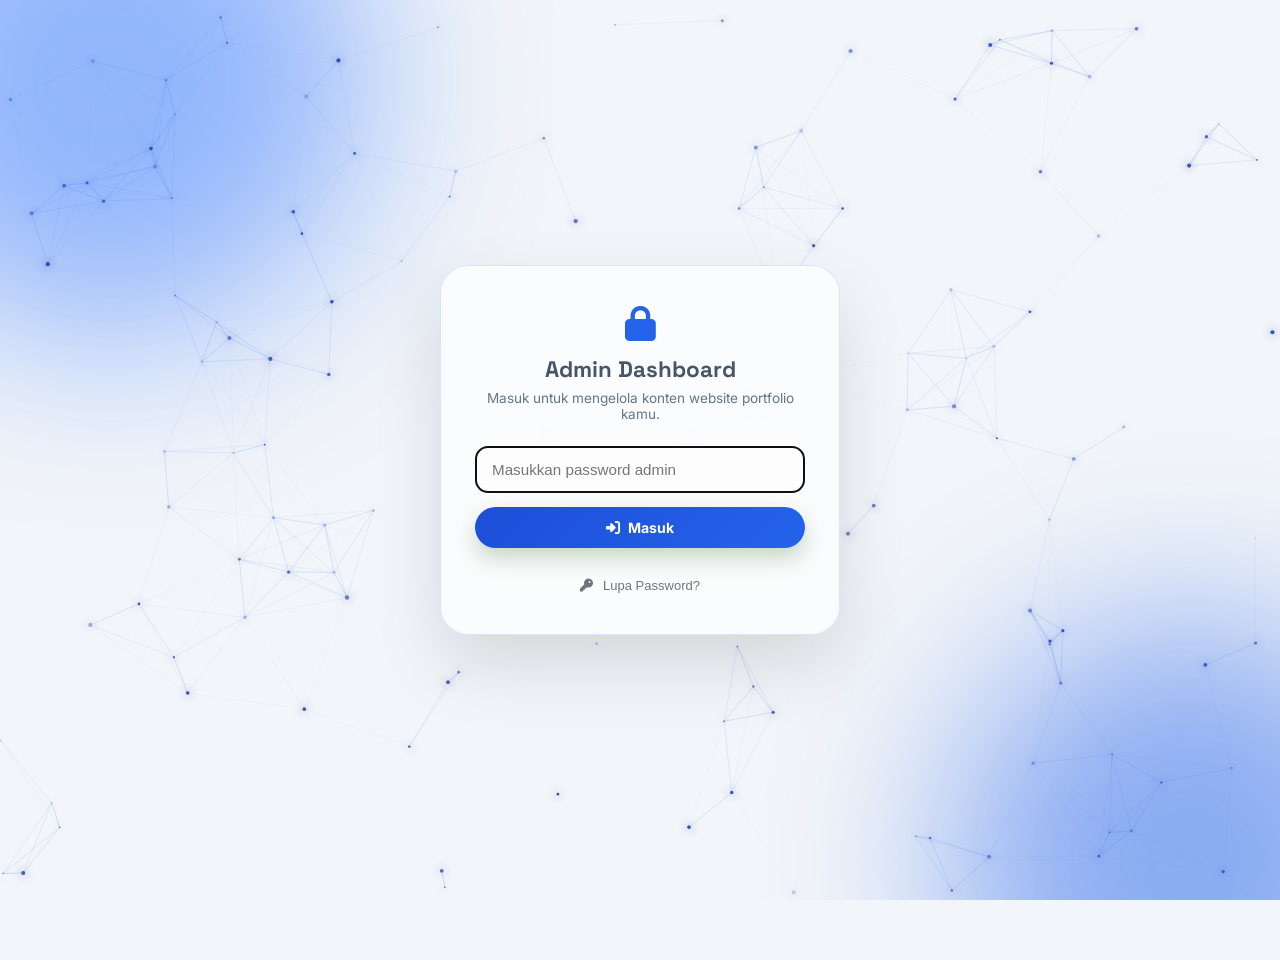
<file: portfolio/admin.html>
<!DOCTYPE html>
<html lang="id">
<head>
<meta charset="UTF-8">
<meta name="viewport" content="width=device-width, initial-scale=1.0">
<title>Admin Dashboard — Rhiziqo Adjie Syahputra</title>
<meta name="robots" content="noindex, nofollow">

<link rel="preconnect" href="https://fonts.googleapis.com">
<link rel="preconnect" href="https://fonts.gstatic.com" crossorigin>
<link href="https://fonts.googleapis.com/css2?family=Space+Grotesk:wght@400;500;600;700&family=Inter:wght@400;500;600;700&display=swap" rel="stylesheet">
<link rel="stylesheet" href="https://cdnjs.cloudflare.com/ajax/libs/font-awesome/6.5.1/css/all.min.css">

<script>
  var __v = Date.now();
  document.write('<link rel="stylesheet" href="assets/css/style.css?v=' + __v + '">');
  document.write('<link rel="stylesheet" href="assets/css/admin.css?v=' + __v + '">');
</script>
</head>
<body class="admin-body">

<!-- ===== Animated background blobs ===== -->
<div class="bg-decor">
  <div class="blob blob-1"></div>
  <div class="blob blob-2"></div>
</div>

<!-- ===== Motif bintang + jaring kursor (sama seperti halaman utama) ===== -->
<canvas id="starCanvas" class="star-canvas" aria-hidden="true"></canvas>

<!-- ===== LOGIN ===== -->
<div class="admin-login-wrap" id="loginWrap">
  <div class="admin-login-card">
    <i class="fa-solid fa-lock lock-icon"></i>
    <h1>Admin Dashboard</h1>
    <p class="sub">Masuk untuk mengelola konten website portfolio kamu.</p>
    <form id="loginForm">
      <input type="password" id="loginPassword" placeholder="Masukkan password admin" required autofocus>
      <button type="submit" class="btn-admin-primary">
        <i class="fa-solid fa-right-to-bracket"></i> Masuk
      </button>
    </form>
    <p class="admin-login-error" id="loginError"></p>
    <a href="lupa-password.html" class="btn-lupa-password">
      <i class="fa-solid fa-key"></i> Lupa Password?
    </a>
  </div>
</div>

<!-- ===== DASHBOARD ===== -->
<div id="adminShell" style="display:none;">

  <div class="admin-topbar">
    <span class="logo">RAS — Admin Dashboard</span>
    <div class="admin-topbar-actions">
      <a href="index.html" target="_blank"><i class="fa-solid fa-arrow-up-right-from-square"></i> Lihat Website</a>
      <button id="logoutBtn"><i class="fa-solid fa-right-from-bracket"></i> Keluar</button>
    </div>
  </div>

  <div class="admin-shell" id="adminShellGrid">
    <aside class="admin-sidebar">
      <button class="admin-nav-btn active" data-panel="panel-profile"><i class="fa-solid fa-user"></i> Profil &amp; About</button>
      <button class="admin-nav-btn" data-panel="panel-contact"><i class="fa-solid fa-address-book"></i> Kontak</button>
      <button class="admin-nav-btn" data-panel="panel-experience"><i class="fa-solid fa-briefcase"></i> Experience</button>
      <button class="admin-nav-btn" data-panel="panel-projects"><i class="fa-solid fa-diagram-project"></i> Projects</button>
      <button class="admin-nav-btn" data-panel="panel-certificates"><i class="fa-solid fa-certificate"></i> Certificate</button>
      <button class="admin-nav-btn" data-panel="panel-skills"><i class="fa-solid fa-layer-group"></i> Skills</button>
      <button class="admin-nav-btn" data-panel="panel-publish"><i class="fa-solid fa-cloud-arrow-up"></i> Publish</button>
      <button class="admin-nav-btn" data-panel="panel-settings"><i class="fa-solid fa-gear"></i> Pengaturan</button>
    </aside>

    <main class="admin-main">

      <!-- ===== PROFILE & ABOUT ===== -->
      <section class="admin-panel active" id="panel-profile">
        <div class="admin-card">
          <h2>Identitas &amp; Statistik</h2>
          <p class="hint">Nama yang tampil di halaman Hero, path file CV, dan angka statistik di bagian About.</p>
          <div class="field-grid">
            <div class="field"><label>Nama Baris 1</label><input type="text" id="f_name1"></div>
            <div class="field"><label>Nama Baris 2</label><input type="text" id="f_name2"></div>
          </div>
          <div class="field">
            <label>Path File CV</label>
            <input type="text" id="f_cv">
            <small>Unggah file PDF ke folder <code>assets/</code> lalu tulis nama filenya di sini.</small>
          </div>
          <div class="field-grid">
            <div class="field"><label>Tahun Belajar</label><input type="number" id="f_stat_years"></div>
            <div class="field"><label>Project Selesai</label><input type="number" id="f_stat_projects"></div>
            <div class="field"><label>Sertifikat</label><input type="number" id="f_stat_certs"></div>
          </div>
          <div class="field-grid">
            <div class="field field-full">
              <label>Foto Hero (Home)</label>
              <div id="heroPhotoManager"></div>
              <small>Kosongkan untuk memakai foto default (assets/img/profile.jpg).</small>
            </div>
            <div class="field field-full">
              <label>Foto About</label>
              <div id="aboutPhotoManager"></div>
              <small>Kosongkan untuk memakai foto default (assets/img/about.jpg).</small>
            </div>
          </div>
        </div>

        <div class="admin-card">
          <h2>Teks Hero &amp; About</h2>
          <p class="hint">Isi untuk kedua bahasa (ID/EN) — tombol bahasa di navbar akan menampilkan versi yang sesuai.</p>
          <div class="tabs-lang">
            <button type="button" class="active" data-lang="id">Bahasa Indonesia</button>
            <button type="button" data-lang="en">English</button>
          </div>

          <div class="lang-block active" id="lang_id">
            <div class="field"><label>Sapaan (mis. "Halo, saya")</label><input type="text" id="f_id_greeting"></div>
            <div class="field"><label>Awalan Peran (mis. "We are")</label><input type="text" id="f_id_we"></div>
            <div class="field"><label>Peran Berjalan (pisahkan dengan koma)</label><input type="text" id="f_id_roles" placeholder="Web Development, Data Analyst, UI/UX Designer"></div>
            <div class="field"><label>Deskripsi Hero</label><textarea id="f_id_desc" rows="3"></textarea></div>
            <div class="field"><label>Paragraf About 1</label><textarea id="f_id_p1" rows="3"></textarea></div>
            <div class="field"><label>Paragraf About 2</label><textarea id="f_id_p2" rows="3"></textarea></div>
            <div class="field"><label>Teks Footer (hak cipta)</label><input type="text" id="f_id_footer"></div>
          </div>

          <div class="lang-block" id="lang_en">
            <div class="field"><label>Greeting (e.g. "Hello, I'm")</label><input type="text" id="f_en_greeting"></div>
            <div class="field"><label>Role Prefix (e.g. "I am a")</label><input type="text" id="f_en_we"></div>
            <div class="field"><label>Typed Roles (comma separated)</label><input type="text" id="f_en_roles"></div>
            <div class="field"><label>Hero Description</label><textarea id="f_en_desc" rows="3"></textarea></div>
            <div class="field"><label>About Paragraph 1</label><textarea id="f_en_p1" rows="3"></textarea></div>
            <div class="field"><label>About Paragraph 2</label><textarea id="f_en_p2" rows="3"></textarea></div>
            <div class="field"><label>Footer Text (copyright)</label><input type="text" id="f_en_footer"></div>
          </div>

          <div class="admin-actions-row">
            <button class="btn-admin-primary" id="saveProfileBtn"><i class="fa-solid fa-floppy-disk"></i> Simpan Profil &amp; About</button>
          </div>
        </div>
      </section>

      <!-- ===== CONTACT ===== -->
      <section class="admin-panel" id="panel-contact">
        <div class="admin-card">
          <h2>Informasi Kontak</h2>
          <p class="hint">Tampil di bagian Contact halaman utama.</p>
          <div class="field-grid">
            <div class="field"><label>Email</label><input type="text" id="f_email"></div>
            <div class="field"><label>Nomor Telepon</label><input type="text" id="f_phone"></div>
          </div>
          <div class="field"><label>Lokasi</label><input type="text" id="f_location"></div>
          <div class="field-grid">
            <div class="field"><label>LinkedIn URL</label><input type="text" id="f_linkedin"></div>
            <div class="field"><label>Instagram URL</label><input type="text" id="f_instagram"></div>
          </div>
          <div class="field"><label>GitHub URL</label><input type="text" id="f_github"></div>
          <div class="admin-actions-row">
            <button class="btn-admin-primary" id="saveContactBtn"><i class="fa-solid fa-floppy-disk"></i> Simpan Kontak</button>
          </div>
        </div>
      </section>

      <!-- ===== EXPERIENCE ===== -->
      <section class="admin-panel" id="panel-experience">
        <div class="admin-card">
          <h2>Experience &amp; Education</h2>
          <p class="hint">Urutan kartu di sini sama dengan urutan tampil di timeline halaman utama. Isi Posisi/Peran dan Deskripsi untuk versi ID & EN.</p>
          <div class="item-list" id="experienceList"></div>
          <div class="admin-actions-row">
            <button class="btn-admin-outline" id="addExperienceBtn"><i class="fa-solid fa-plus"></i> Tambah Pengalaman</button>
            <button class="btn-admin-primary" id="saveExperienceBtn"><i class="fa-solid fa-floppy-disk"></i> Simpan Semua Pengalaman</button>
          </div>
        </div>
      </section>

      <!-- ===== PROJECTS ===== -->
      <section class="admin-panel" id="panel-projects">
        <div class="admin-card">
          <h2>Projects</h2>
          <p class="hint">Upload beberapa foto sekaligus untuk satu project — foto pertama jadi thumbnail utama, sisanya bisa digeser di kartu project pada halaman utama. Isi Deskripsi untuk versi ID & EN.</p>
          <div class="item-list" id="projectsList"></div>
          <div class="admin-actions-row">
            <button class="btn-admin-outline" id="addProjectBtn"><i class="fa-solid fa-plus"></i> Tambah Project</button>
            <button class="btn-admin-primary" id="saveProjectsBtn"><i class="fa-solid fa-floppy-disk"></i> Simpan Semua Project</button>
          </div>
        </div>
      </section>

      <!-- ===== CERTIFICATES ===== -->
      <section class="admin-panel" id="panel-certificates">
        <div class="admin-card">
          <h2>Certificate</h2>
          <p class="hint">Kategori menentukan filter di halaman utama: internship, training, certification. Isi Deskripsi untuk versi ID & EN.</p>
          <div class="item-list" id="certificatesList"></div>
          <div class="admin-actions-row">
            <button class="btn-admin-outline" id="addCertificateBtn"><i class="fa-solid fa-plus"></i> Tambah Sertifikat</button>
            <button class="btn-admin-primary" id="saveCertificatesBtn"><i class="fa-solid fa-floppy-disk"></i> Simpan Semua Sertifikat</button>
          </div>
        </div>
      </section>

      <!-- ===== SKILLS ===== -->
      <section class="admin-panel" id="panel-skills">
        <div class="admin-card">
          <h2>Tech Stack &amp; Software</h2>
          <p class="hint">Gunakan nama kelas ikon dari <a href="https://fontawesome.com/search" target="_blank" rel="noopener">Font Awesome</a>, contoh: fa-brands fa-react.</p>
          <div class="item-list" id="skillsList"></div>
          <div class="admin-actions-row">
            <button class="btn-admin-outline" id="addSkillBtn"><i class="fa-solid fa-plus"></i> Tambah Skill</button>
            <button class="btn-admin-primary" id="saveSkillsBtn"><i class="fa-solid fa-floppy-disk"></i> Simpan Semua Skill</button>
          </div>
        </div>
      </section>

      <!-- ===== PUBLISH ===== -->
      <section class="admin-panel" id="panel-publish">
        <div class="admin-card">
          <h2>Publish Perubahan</h2>
          <div class="warn-box">
            <strong>Penting:</strong> website ini adalah situs statis tanpa server/database. Semua perubahan di dashboard ini
            tersimpan di penyimpanan browser (localStorage) perangkat yang kamu pakai sekarang — sehingga langsung terlihat
            saat kamu klik "Lihat Preview" di browser ini, tapi pengunjung lain BELUM melihat perubahan tersebut. Untuk membuat
            perubahan tampil permanen bagi semua orang, unduh file <code>data.js</code> terbaru lalu ganti file lama di server/hosting kamu
            (dan git add / commit / push kalau pakai Git).
          </div>
          <p class="hint" id="publishStatusHint"></p>
          <ol class="publish-steps">
            <li>Klik <strong>"Lihat Preview"</strong> untuk mengecek tampilan sebelum dipublikasikan (sudah otomatis memakai data terbaru dari dashboard).</li>
            <li>Klik <strong>"Unduh data.js"</strong> — file ini berisi semua konten terbaru (Experience, Projects, Certificate, Skills, teks ID/EN).</li>
            <li>Ganti file <code>assets/js/data.js</code> di folder website/hosting kamu dengan file yang baru diunduh.</li>
            <li>Upload ulang ke hosting (atau <code>git add . &amp;&amp; git commit -m "update konten" &amp;&amp; git push</code> jika pakai GitHub Pages/Netlify/Vercel).</li>
          </ol>
          <div class="admin-actions-row">
            <button class="btn-admin-outline" id="previewBtn"><i class="fa-solid fa-eye"></i> Lihat Preview</button>
            <button class="btn-admin-primary" id="downloadDataJsBtn"><i class="fa-solid fa-download"></i> Unduh data.js</button>
            <button class="btn-admin-danger" id="resetBtn"><i class="fa-solid fa-rotate-left"></i> Reset ke Default</button>
          </div>
        </div>
      </section>

      <!-- ===== SETTINGS ===== -->
      <section class="admin-panel" id="panel-settings">
        <div class="admin-card">
          <h2>Ganti Password Admin</h2>
          <p class="hint">Password hanya tersimpan di browser ini (bukan sistem login server). Gunakan sekadar sebagai penghalang ringan agar orang lain tidak iseng mengubah isi website. Lupa password? Gunakan halaman <a href="lupa-password.html">Lupa Password</a>.</p>
          <div class="field-grid">
            <div class="field"><label>Password Saat Ini</label><input type="password" id="f_current_pass"></div>
            <div class="field"><label>Password Baru</label><input type="password" id="f_new_pass"></div>
          </div>
          <div class="admin-actions-row">
            <button class="btn-admin-primary" id="changePassBtn"><i class="fa-solid fa-key"></i> Ganti Password</button>
          </div>
          <p class="admin-login-error" id="passMsg"></p>
        </div>
      </section>

    </main>
  </div>
</div>

<div class="admin-toast" id="adminToast"></div>

<script>
  var __v2 = Date.now();
  document.write('<script src="assets/js/data.js?v=' + __v2 + '"><\/script>');
  document.write('<script src="assets/js/content-store.js?v=' + __v2 + '"><\/script>');
  document.write('<script src="assets/js/admin.js?v=' + __v2 + '"><\/script>');
  document.write('<script src="assets/js/particles-bg.js?v=' + __v2 + '"><\/script>');
</script>
</body>
</html>
</file>
<file: portfolio/assets/css/style.css>
:root{
    --bg: #f2f5f9;
    --bg-soft: #e5ebf4;
    --text-main: #0c1424;
    --text-body: #475569;
    --text-muted: #64748b;
    --accent: #3478ff;
    --accent-2: #2563eb;
    --accent-dark: #1d4ed8;
    --card-bg: rgba(255,255,255,0.7);
    --card-border: rgba(52,120,255,0.18);
    --glow: rgba(52,120,255,0.35);
    --nav-bg: rgba(255,255,255,0.7);
    --hero-heading: #0f172a;     
  
    --font-display: 'Space Grotesk', sans-serif;
    --font-body: 'Inter', sans-serif;
  
    --radius-lg: 28px;
    --radius-md: 18px;
    --radius-sm: 12px;
    --transition: .35s cubic-bezier(.4,0,.2,1);
  }
  
  [data-theme="dark"]{
    --bg: #040812;
    --bg-soft: #080f20;
    --text-main: #f8fafc;
    --text-body: #94a3b8;
    --text-muted: #64748b;
    --accent: #38bdf8;
    --accent-2: #3478ff;
    --accent-dark: #1d4ed8;
    --card-bg: rgba(8,15,32,0.65);
    --card-border: rgba(56,189,248,0.14);
    --glow: rgba(52,120,255,0.45);
    --nav-bg: rgba(4,8,18,0.72);
    --hero-heading: #f8fafc;       
  }
  
  @media (max-width:700px){
    [data-theme="dark"]{
      --bg: #03060e;
      --bg-soft: #060b18;
      --card-bg: rgba(8,15,32,0.6);
    }
    [data-theme="dark"] .blob{opacity:.22;}
  }
    --glow: rgba(111,227,137,0.35);
    --nav-bg: rgba(20,28,14,0.6);
    --hero-heading: #f3f7ee;       
  }
  
  @media (max-width:700px){
    [data-theme="dark"]{
      --bg: #060a04;
      --bg-soft: #0a0f06;
      --card-bg: rgba(255,255,255,0.03);
    }
    [data-theme="dark"] .blob{opacity:.22;}
  }
  
  *{margin:0;padding:0;box-sizing:border-box;}
  html{scroll-behavior:smooth;}
  body{
    font-family: var(--font-body);
    background: var(--bg);
    color: var(--text-body);
    overflow-x:hidden;
    transition: background var(--transition), color var(--transition);
  }
  img{max-width:100%;display:block;}
  a{text-decoration:none;color:inherit;}
  ul{list-style:none;}
  button{font-family:inherit;border:none;background:none;cursor:pointer;}
  
  ::selection{background:var(--accent);color:#0e140a;}
 
  .bg-decor{position:fixed;inset:0;z-index:-2;overflow:hidden;pointer-events:none;}
  .blob{position:absolute;border-radius:50%;filter:blur(90px);opacity:.5;}
  .blob-1{width:520px;height:520px;background:var(--accent);top:-180px;left:-150px;animation:float1 18s ease-in-out infinite;}
  .blob-2{width:480px;height:480px;background:var(--accent-2);bottom:-200px;right:-150px;animation:float2 20s ease-in-out infinite;}
  @keyframes float1{0%,100%{transform:translate(0,0)}50%{transform:translate(60px,40px)}}
  @keyframes float2{0%,100%{transform:translate(0,0)}50%{transform:translate(-50px,-40px)}}
  
  /* ---------------- star + network canvas (seluruh halaman) ---------------- */
  .star-canvas{
    position:fixed;inset:0;
    width:100vw;height:100vh;
    z-index:-1;
    pointer-events:none;
  }
  
  /* ---------------- social rail ---------------- */
  .social-rail{
    position:fixed;left:42px;top:50%;transform:translateY(-50%);
    display:flex;flex-direction:column;align-items:center;gap:22px;
    z-index:40;
  }
  .social-rail a{
    width:42px;height:42px;border-radius:50%;
    border:1.5px solid var(--accent);
    display:flex;align-items:center;justify-content:center;
    color:var(--accent-dark);font-size:16px;
    transition:var(--transition);
  }
  [data-theme="dark"] .social-rail a{color:var(--accent);}
  .social-rail a:hover{background:var(--accent);color:#0e140a;transform:translateY(-4px);}
  .rail-line{width:1.5px;height:90px;background:linear-gradient(to bottom, var(--accent), transparent);}
  
  @media (max-width:900px){.social-rail{display:none;}}
  
  /* ================= NAVBAR ================= */
  .navbar-wrap{position:fixed;top:18px;left:0;right:0;display:flex;justify-content:center;z-index:100;padding:0 20px;}
  .navbar{
    width:100%;max-width:1140px;
    display:flex;align-items:center;justify-content:space-between;
    padding:14px 24px;border-radius:100px;
    background:var(--nav-bg);
    border:1px solid var(--card-border);
    backdrop-filter:blur(18px);-webkit-backdrop-filter:blur(18px);
    box-shadow:0 8px 30px rgba(0,0,0,0.06);
    transition:var(--transition);
  }
  .logo{
    font-family:var(--font-display);font-weight:700;font-size:1.4rem;letter-spacing:1px;
    background:linear-gradient(110deg, var(--accent-dark), var(--accent), var(--accent-2), var(--accent-dark));
    background-size:250% auto;
    -webkit-background-clip:text;background-clip:text;color:transparent;
    position:relative;display:inline-flex;align-items:center;gap:4px;
    animation:logoShimmer 5s linear infinite;
    transition:transform var(--transition), filter var(--transition);
  }
  .logo:hover{transform:scale(1.05);filter:drop-shadow(0 0 10px var(--glow));}
  @keyframes logoShimmer{
    0%{background-position:0% center;}
    100%{background-position:250% center;}
  }
  .logo-dot{
    width:7px;height:7px;border-radius:50%;flex-shrink:0;
    background:var(--accent);box-shadow:0 0 10px var(--glow);
    animation:logoDotPulse 2.5s ease-in-out infinite alternate;
  }
  @keyframes logoDotPulse{
    0%,100%{opacity:.45;transform:scale(.75);}
    50%{opacity:1;transform:scale(1.2);}
  }
  .nav-links{display:flex;gap:34px;}
  .nav-link{
    font-size:.95rem;font-weight:500;color:var(--text-body);position:relative;padding-bottom:4px;
    transition:color var(--transition);
  }
  .nav-link::after{
    content:'';position:absolute;left:0;bottom:0;width:0;height:2px;background:var(--accent-2);
    transition:width var(--transition);
  }
  .nav-link:hover{color:var(--accent-dark);}
  [data-theme="dark"] .nav-link:hover{color:var(--accent);}
  .nav-link.active{color:var(--accent-dark);font-weight:600;}
  [data-theme="dark"] .nav-link.active{color:var(--accent);}
  .nav-link.active::after{width:100%;}
  
  .nav-actions{display:flex;align-items:center;gap:10px;}
  .icon-btn{
    width:38px;height:38px;border-radius:50%;display:flex;align-items:center;justify-content:center;
    color:var(--text-body);border:1px solid var(--card-border);transition:var(--transition);
  }
  .icon-btn:hover{background:var(--accent);color:#0e140a;}
  .lang-btn{
    width:38px;height:38px;border-radius:50%;border:1px solid var(--card-border);
    font-size:.8rem;font-weight:700;color:var(--text-body);transition:var(--transition);
  }
  .lang-btn:hover{background:var(--accent);color:#0e140a;}
  
  /* burger animasi jadi X saat menu terbuka */
  .burger{display:none;flex-direction:column;gap:5px;width:26px;}
  .burger span{height:2px;width:100%;background:var(--text-body);border-radius:2px;transition:var(--transition);transform-origin:center;}
  .burger.open span:nth-child(1){transform:translateY(7px) rotate(45deg);}
  .burger.open span:nth-child(2){opacity:0;}
  .burger.open span:nth-child(3){transform:translateY(-7px) rotate(-45deg);}
  
  @media (max-width:860px){
    .nav-links{
      position:absolute;top:calc(100% + 14px);left:0;right:0;
      flex-direction:column;background:var(--nav-bg);backdrop-filter:blur(18px);
      border-radius:24px;padding:18px;gap:14px;border:1px solid var(--card-border);
      box-shadow:0 12px 30px rgba(0,0,0,0.08);
      opacity:0;visibility:hidden;transform:translateY(-10px);
      transition:var(--transition);
    }
    .nav-links.open{opacity:1;visibility:visible;transform:translateY(0);}
    .burger{display:flex;}
  }
  
  /* ================= SECTION BASE ================= */
  .section{
    max-width:1180px;margin:0 auto;padding:140px 24px 90px;position:relative;
  }
  .section-eyebrow{
    font-size:.85rem;letter-spacing:3px;text-transform:uppercase;color:var(--accent-dark);font-weight:600;margin-bottom:10px;
  }
  [data-theme="dark"] .section-eyebrow{color:var(--accent);}
  .section-title{
    font-family:var(--font-display);font-size:2.4rem;color:var(--text-body);font-weight:700;
    margin-bottom:50px;position:relative;display:inline-block;padding-bottom:16px;
  }
  [data-theme="dark"] .section-title{color:var(--text-main);}
  .section-title::after{
    content:'';position:absolute;left:0;bottom:0;width:64px;height:4px;border-radius:4px;
    background:linear-gradient(135deg,var(--accent-dark),var(--accent-2));
  }
  [data-theme="dark"] .section-title::after{background:linear-gradient(135deg,var(--accent-2),var(--accent));}
  .subsection-title{
    font-family:var(--font-display);font-size:1.6rem;color:var(--text-body);font-weight:700;
    margin-bottom:24px;position:relative;display:inline-block;padding-bottom:12px;
  }
  [data-theme="dark"] .subsection-title{color:var(--text-main);}
  .subsection-title::after{
    content:'';position:absolute;left:0;bottom:0;width:46px;height:3px;border-radius:4px;
    background:linear-gradient(135deg,var(--accent-dark),var(--accent-2));
  }
  [data-theme="dark"] .subsection-title::after{background:linear-gradient(135deg,var(--accent-2),var(--accent));}
  
  /* ================= HERO ================= */
  .hero{
    min-height:100vh;display:flex;align-items:center;justify-content:space-between;
    gap:40px;padding-top:170px;flex-wrap:wrap;
  }
  .hero-text{max-width:600px;}
  .eyebrow{color:var(--text-muted);font-size:1.05rem;margin-bottom:12px;}
  .hero-text h1{
    font-family:var(--font-display);font-weight:700;line-height:1.05;
  }
  /* Nama hero — otomatis menyesuaikan kontras tema terang/gelap */
  .line-1{display:block;font-size:3.6rem;color:var(--hero-heading);transition:color var(--transition);}
  .line-2{display:block;font-size:3.6rem;color:var(--accent-2);}
  [data-theme="dark"] .line-2{color:var(--accent);}
  
  .role-line{font-size:1.3rem;color:var(--text-body);margin:18px 0 16px;font-weight:500;min-height:1.6em;}
  .typed-text{color:var(--accent-dark);font-weight:600;}
  [data-theme="dark"] .typed-text{color:var(--accent);}
  .cursor{display:inline-block;margin-left:2px;color:var(--accent-2);animation:blink 1s step-end infinite;}
  @keyframes blink{50%{opacity:0;}}
  
  .hero-desc{font-size:1.02rem;line-height:1.8;max-width:520px;margin-bottom:34px;}
  
  .hero-actions{display:flex;gap:16px;flex-wrap:wrap;}
  .btn{
    display:inline-flex;align-items:center;gap:10px;
    padding:15px 30px;border-radius:100px;font-weight:600;font-size:.95rem;
    transition:var(--transition);
  }
  .btn-primary{
    background:linear-gradient(135deg, var(--accent-dark), var(--accent-2));
    color:#f5fbf0;box-shadow:0 10px 25px rgba(74,124,58,0.35);
  }
  .btn-primary:hover{transform:translateY(-3px);box-shadow:0 14px 30px rgba(74,124,58,0.45);}
  .btn-outline{
    background:transparent;color:var(--text-body);border:1.5px solid var(--card-border);
  }
  [data-theme="dark"] .btn-outline{color:var(--text-main);}
  .btn-outline:hover{border-color:var(--accent-2);color:var(--accent-dark);transform:translateY(-3px);}
  [data-theme="dark"] .btn-outline:hover{color:var(--accent);}
  .btn.full{width:100%;justify-content:center;}
  
  /* ---- PRELOADER SCREEN ---- */
  .site-preloader{
    position:fixed;inset:0;z-index:99999;
    background:#080c0a;
    display:flex;align-items:center;justify-content:center;
    transition:opacity .6s cubic-bezier(.4,0,.2,1), visibility .6s;
    overflow:hidden;
  }
  .site-preloader::before{
    content:'';position:absolute;inset:0;
    background:radial-gradient(circle at 50% 50%, rgba(52,120,255,0.22), transparent 60%);
    pointer-events:none;
  }
  .site-preloader.fade-out{
    opacity:0;visibility:hidden;pointer-events:none;
  }
  .preloader-inner{
    position:relative;z-index:2;
    display:flex;flex-direction:column;align-items:center;
    max-width:380px;width:90%;
    text-align:center;font-family:'Space Grotesk',sans-serif;
  }
  .preloader-badge{
    display:inline-flex;align-items:center;gap:8px;
    padding:6px 14px;border-radius:999px;
    background:rgba(52,120,255,0.12);
    border:1px solid rgba(56,189,248,0.3);
    color:#60a5fa;font-size:0.75rem;letter-spacing:2px;font-weight:600;
    margin-bottom:18px;
  }
  .badge-dot{
    width:7px;height:7px;border-radius:50%;background:#38bdf8;
    box-shadow:0 0 10px #38bdf8;animation:pulseDot 1.4s infinite ease-in-out;
  }
  @keyframes pulseDot{0%,100%{opacity:.4;transform:scale(.8);}50%{opacity:1;transform:scale(1.2);}}
  .preloader-counter{
    font-size:clamp(3.8rem,9vw,6rem);
    font-weight:700;line-height:1;
    color:#ffffff;letter-spacing:-2px;
    margin-bottom:18px;
    text-shadow:0 0 40px rgba(52,120,255,0.45);
  }
  .preloader-pct{
    font-size:clamp(2rem,5vw,3rem);
    color:var(--accent);margin-left:4px;font-weight:500;
  }
  .preloader-bar{
    width:100%;height:4px;
    background:rgba(255,255,255,0.08);border-radius:4px;
    overflow:hidden;position:relative;
    box-shadow:inset 0 1px 2px rgba(0,0,0,0.5);
  }
  .preloader-bar-fill{
    width:0%;height:100%;
    background:linear-gradient(90deg, #1e3a8a, var(--accent), #93c5fd);
    border-radius:4px;
    box-shadow:0 0 16px var(--accent);
    transition:width .15s ease-out;
  }
  .preloader-status{
    margin-top:16px;font-size:0.85rem;color:rgba(255,255,255,0.65);
    font-family:'Inter',sans-serif;letter-spacing:0.5px;
  }
  .status-cursor{color:var(--accent);font-weight:700;margin-right:4px;}

  /* ---- LANYARD RIG & 3D INTERACTIVE CARD (ALFARI STYLE) ---- */
  .hero-photo-zone{
    padding:0;flex-shrink:0;
    perspective:1400px;
    display:flex;justify-content:center;align-items:flex-start;
    position:relative;
    width:360px;height:500px;
  }
  .lanyard-rig{
    position:relative;
    width:100%;height:100%;
    display:flex;flex-direction:column;align-items:center;
    pointer-events:none;
  }
  .lanyard-rope-svg{
    position:absolute;
    top:-150px;left:0;
    width:100%;height:310px;
    pointer-events:none;
    overflow:visible;
    z-index:2;
  }
  .lanyard-metal-clip{
    position:absolute;
    top:108px;left:50%;
    margin-left:-16px;
    display:flex;flex-direction:column;align-items:center;
    z-index:10;
    pointer-events:none;
    transform-origin:50% 0;
  }
  .lanyard-clip-body{
    display:flex;flex-direction:column;align-items:center;
  }
  .clip-loop{
    width:32px;height:12px;
    background:linear-gradient(90deg, #182538 0%, #3a4d6b 50%, #182538 100%);
    border-radius:3px;
    border:1px solid #48658a;
    box-shadow:0 2px 5px rgba(0,0,0,0.8);
  }
  .clip-rivet{
    width:16px;height:18px;
    background:radial-gradient(circle at 35% 35%, #94a3b8, #334155);
    border-radius:3px 3px 6px 6px;
    border:1.5px solid #64748b;
    margin-top:-2px;
    box-shadow:0 3px 6px rgba(0,0,0,0.6);
  }

  .id-card-wrapper{
    position:absolute;
    top:100px;left:50%;
    margin-left:-145px;
    width:290px;height:435px;
    perspective:1400px;
    cursor:grab;
    user-select:none;
    -webkit-user-select:none;
    touch-action:none;
    pointer-events:auto;
    outline:none;
    transform-origin:50% 0px;
    transition:box-shadow .2s;
    z-index:5;
  }
  .id-card-wrapper:active{
    cursor:grabbing;
  }
  .id-card-inner{
    width:100%;height:100%;
    position:relative;
    transform-style:preserve-3d;
    transition:transform .65s cubic-bezier(.34,1.4,.64,1);
    box-shadow:0 24px 60px rgba(0,0,0,0.45), 0 4px 16px rgba(0,0,0,0.25);
    border-radius:18px;
  }
  .id-card-wrapper.flipped .id-card-inner{
    transform:rotateY(180deg);
  }

  .id-card-face{
    position:absolute;inset:0;
    backface-visibility:hidden;
    -webkit-backface-visibility:hidden;
    border-radius:18px;
    overflow:hidden;
    background:#080d12;
    border:1px solid rgba(255,255,255,0.12);
  }
  .card-art-img{
    width:100%;height:100%;
    object-fit:cover;
    display:block;
    pointer-events:none;
  }

  .id-card-front{
    transform:rotateY(0deg);
  }
  .id-card-back{
    transform:rotateY(180deg);
  }
  .card-direct-link{
    position:absolute;
    left:20px;right:20px;bottom:20px;
    height:70px;
    display:block;
    border-radius:12px;
    z-index:5;
    cursor:pointer;
  }

  /* Efek silau/cahaya lampu lembut mengikuti gerakan kursor */
  .card-glare{
    position:absolute;inset:0;
    pointer-events:none;
    opacity:0;
    mix-blend-mode:overlay;
    background:radial-gradient(circle 240px at var(--gx, 50%) var(--gy, 50%), rgba(255,255,255,0.45) 0%, rgba(56,189,248,0.2) 35%, transparent 70%);
    transition:opacity .3s ease;
    z-index:6;
    border-radius:inherit;
  }
  .id-card-wrapper:hover .card-glare{
    opacity:1;
  }
  
  .scroll-cue{
    position:absolute;bottom:30px;left:50%;transform:translateX(-50%);
    width:40px;height:40px;border-radius:50%;border:1.5px solid var(--card-border);
    display:flex;align-items:center;justify-content:center;color:var(--text-muted);
    animation:bounce 2s ease-in-out infinite;
  }
  @keyframes bounce{0%,100%{transform:translate(-50%,0);}50%{transform:translate(-50%,8px);}}
  
  @media (max-width:1000px){
    .hero{flex-direction:column-reverse;text-align:center;padding-top:150px;justify-content:center;}
    .hero-text{max-width:100%;}
    .hero-desc{margin-left:auto;margin-right:auto;}
    .hero-actions{justify-content:center;}
    .hero-photo{width:280px;height:280px;}
    .line-1,.line-2{font-size:2.6rem;}
  }

  .about-frame{
    position:relative;
    display:grid;grid-template-columns:360px 1fr;gap:50px;align-items:center;
    background:var(--card-bg);border:1px solid var(--card-border);border-radius:var(--radius-lg);
    padding:34px;backdrop-filter:blur(12px);
    transition:box-shadow .25s ease, border-color .25s ease, transform .15s ease-out;
    will-change:transform;
  }
  .about-frame:hover{box-shadow:0 30px 70px rgba(0,0,0,0.16);border-color:var(--card-border);}
  .frame-glow{
    position:absolute;inset:0;border-radius:inherit;z-index:0;pointer-events:none;
    background:radial-gradient(480px circle at var(--mx,50%) var(--my,50%), var(--glow), transparent 65%);
    opacity:0;transition:opacity .35s ease;
  }
  .about-frame:hover .frame-glow{opacity:1;}
  .about-frame-photo,.about-frame-content{position:relative;z-index:1;}
  .about-frame-photo img{
    width:100%;aspect-ratio:5/6;object-fit:cover;border-radius:var(--radius-md);
  }
  .about-stats{display:flex;justify-content:space-between;margin-top:18px;}
  .stat{text-align:center;}
  .stat-num{display:block;font-family:var(--font-display);font-size:1.8rem;font-weight:700;color:var(--accent-dark);}
  [data-theme="dark"] .stat-num{color:var(--accent);}
  .stat-label{font-size:.78rem;color:var(--text-muted);}
  
  .about-frame-content p{margin-bottom:18px;line-height:1.85;}
  
  @media (max-width:860px){
    .about-frame{grid-template-columns:1fr;transform:none !important;padding:26px;}
  }
  
  /* ================= SKILLS / TECH STACK & SOFTWARE ================= */
  .skills-section{margin-top:90px;}
  .skills-grid{grid-template-columns:repeat(auto-fill, minmax(155px,1fr));}
  .skill-card{
    position:relative;background:var(--card-bg);border:1px solid var(--card-border);
    border-radius:var(--radius-md);padding:26px 16px;text-align:center;
    transition:var(--transition);overflow:hidden;
  }
  .skill-card:hover{transform:translateY(-7px);box-shadow:0 18px 36px rgba(0,0,0,0.12);border-color:var(--accent-2);}
  .skill-card i{font-size:2rem;margin-bottom:14px;display:block;transition:var(--transition);}
  .skill-card:hover i{transform:scale(1.18) rotate(-4deg);}
  .skill-name{font-weight:600;font-size:.9rem;color:var(--text-body);margin-bottom:12px;display:block;}
  [data-theme="dark"] .skill-name{color:var(--text-main);}
  .skill-level{
    display:inline-block;font-size:.65rem;font-weight:700;letter-spacing:.5px;text-transform:uppercase;
    padding:4px 13px;border-radius:100px;
  }
  .skill-level.beginner{background:rgba(124,138,114,.18);color:var(--text-muted);}
  .skill-level.intermediate{background:rgba(74,124,58,.16);color:var(--accent-dark);}
  [data-theme="dark"] .skill-level.intermediate{color:var(--accent);background:rgba(111,227,137,.14);}
  .skill-level.advanced{background:rgba(95,209,122,.2);color:var(--accent-2);}
  .skill-level.expert{background:linear-gradient(135deg,var(--accent-dark),var(--accent-2));color:#fff;}
  
  /* ================= FILTER BAR (dipakai: skills, projects, certificate) ================= */
  .filter-bar{display:flex;gap:12px;margin-bottom:36px;flex-wrap:wrap;}
  .filter-btn{
    padding:10px 22px;border-radius:100px;border:1px solid var(--card-border);
    font-size:.85rem;font-weight:600;color:var(--text-body);transition:var(--transition);
  }
  [data-theme="dark"] .filter-btn{color:var(--text-main);}
  .filter-btn.active, .filter-btn:hover{background:var(--accent-2);color:#fff;border-color:var(--accent-2);}
  
  .grid{display:grid;gap:30px;}
  
  /* ================= EXPERIENCE — ZIG-ZAG TIMELINE ================= */
  .timeline{position:relative;padding:30px 0 10px;}
  .timeline::before{
    content:'';position:absolute;left:50%;top:0;bottom:0;width:2px;transform:translateX(-50%);
    background:linear-gradient(to bottom, transparent, var(--accent-2) 8%, var(--accent-2) 92%, transparent);
  }
  .timeline-item{position:relative;width:50%;padding-bottom:64px;}
  .timeline-item:last-child{padding-bottom:0;}
  .timeline-item:nth-child(odd){padding-right:55px;text-align:right;}
  .timeline-item:nth-child(even){margin-left:50%;padding-left:55px;text-align:left;}
  
  .timeline-dot{
    position:absolute;top:30px;width:26px;height:26px;border-radius:50%;
    background:var(--bg);border:3px solid var(--accent-2);display:flex;align-items:center;justify-content:center;
    color:var(--accent-2);font-size:.75rem;z-index:2;box-shadow:0 0 0 6px var(--glow);
  }
  .timeline-item:nth-child(odd) .timeline-dot{right:-13px;}
  .timeline-item:nth-child(even) .timeline-dot{left:-13px;}
  
  .timeline-card{
    text-align:left;display:inline-block;width:100%;
    background:var(--card-bg);border:1px solid var(--card-border);border-radius:var(--radius-md);
    padding:26px 28px;backdrop-filter:blur(10px);transition:var(--transition);position:relative;
  }
  .timeline-item:nth-child(odd) .timeline-card:hover{transform:translateX(-6px);}
  .timeline-item:nth-child(even) .timeline-card:hover{transform:translateX(6px);}
  .timeline-card:hover{box-shadow:0 18px 36px rgba(0,0,0,0.1);border-color:var(--accent-2);}
  
  .timeline-icon{
    width:42px;height:42px;border-radius:12px;margin-bottom:14px;
    background:linear-gradient(135deg, var(--accent-dark), var(--accent-2));
    display:flex;align-items:center;justify-content:center;color:#fff;font-size:1.1rem;
  }
  .timeline-year{font-size:.78rem;font-weight:700;color:var(--accent-dark);letter-spacing:1px;text-transform:uppercase;}
  [data-theme="dark"] .timeline-year{color:var(--accent);}
  .timeline-title{font-family:var(--font-display);font-size:1.2rem;font-weight:700;margin:6px 0 2px;color:var(--text-body);}
  [data-theme="dark"] .timeline-title{color:var(--text-main);}
  .timeline-role{font-size:.88rem;color:var(--accent-dark);font-weight:600;margin-bottom:10px;display:block;}
  [data-theme="dark"] .timeline-role{color:var(--accent);}
  .timeline-desc{font-size:.92rem;line-height:1.7;margin-bottom:14px;}
  .timeline-tags{display:flex;flex-wrap:wrap;gap:8px;}
  .timeline-item:nth-child(odd) .timeline-tags{justify-content:flex-end;}
  .timeline-tags span{
    font-size:.7rem;font-weight:600;padding:5px 12px;border-radius:100px;
    background:var(--bg-soft);color:var(--accent-dark);
  }
  [data-theme="dark"] .timeline-tags span{color:var(--accent);}
  
  @media (max-width:760px){
    .timeline::before{left:20px;}
    .timeline-item, .timeline-item:nth-child(odd), .timeline-item:nth-child(even){
      width:100%;margin-left:0;text-align:left !important;padding-left:50px !important;padding-right:0 !important;
    }
    .timeline-item:nth-child(odd) .timeline-dot,.timeline-item:nth-child(even) .timeline-dot{left:8px;right:auto;}
    .timeline-item:nth-child(odd) .timeline-tags{justify-content:flex-start;}
    .timeline-item:nth-child(odd) .timeline-card:hover,.timeline-item:nth-child(even) .timeline-card:hover{transform:translateX(4px);}
  }
  
  /* ================= PROJECTS — CAROUSEL ================= */
  .carousel-wrap{position:relative;display:flex;align-items:center;gap:18px;}
  .carousel-track{
    display:flex;gap:30px;overflow-x:auto;scroll-behavior:smooth;scroll-snap-type:x mandatory;
    padding:6px 4px 22px;flex:1;scrollbar-width:none;
  }
  .carousel-track::-webkit-scrollbar{display:none;}
  .carousel-track .project-card{flex:0 0 400px;scroll-snap-align:start;}
  .carousel-arrow{
    width:48px;height:48px;border-radius:50%;flex-shrink:0;
    background:var(--card-bg);border:1px solid var(--card-border);
    display:flex;align-items:center;justify-content:center;color:var(--text-body);
    transition:var(--transition);
  }
  [data-theme="dark"] .carousel-arrow{color:var(--text-main);}
  .carousel-arrow:hover{background:var(--accent-2);color:#fff;border-color:var(--accent-2);}
  @media (max-width:900px){
    .carousel-track .project-card{flex-basis:340px;}
  }
  @media (max-width:700px){
    .carousel-arrow{display:none;}
    .carousel-track{gap:18px;padding:6px 2px 18px;}
    .carousel-track .project-card{flex:0 0 100%;}
  }
  
  .project-card{
    background:var(--card-bg);border:1px solid var(--card-border);border-radius:var(--radius-md);
    overflow:hidden;transition:var(--transition);
  }
  .project-card:hover{transform:translateY(-8px);box-shadow:0 18px 40px rgba(0,0,0,0.1);}
  .project-thumb{aspect-ratio:16/10;overflow:hidden;position:relative;}
  .project-thumb img{width:100%;height:100%;object-fit:cover;transition:transform .5s ease;}
  .project-card:hover .project-thumb img{transform:scale(1.05);}
  
  /* tombol slide gambar internal (di tengah card, seperti referensi) */
  .thumb-arrow{
    position:absolute;top:50%;transform:translateY(-50%);width:38px;height:38px;border-radius:50%;
    background:rgba(14,20,10,0.55);color:#fff;display:flex;align-items:center;justify-content:center;
    font-size:.85rem;z-index:3;opacity:0;transition:var(--transition);
  }
  .project-thumb:hover .thumb-arrow{opacity:1;}
  .thumb-arrow.left{left:12px;}
  .thumb-arrow.right{right:12px;}
  .thumb-arrow:hover{background:var(--accent-2);}
  .thumb-dots{
    position:absolute;bottom:10px;left:0;right:0;display:flex;justify-content:center;gap:6px;z-index:3;
  }
  .thumb-dots .dot{width:6px;height:6px;border-radius:50%;background:rgba(255,255,255,0.55);transition:var(--transition);}
  .thumb-dots .dot.active{background:#fff;width:18px;border-radius:4px;}
  
  .project-body{padding:24px 26px;}
  .project-title{font-family:var(--font-display);font-size:1.15rem;font-weight:700;margin-bottom:8px;color:var(--text-body);}
  [data-theme="dark"] .project-title{color:var(--text-main);}
  .project-desc{font-size:.9rem;line-height:1.65;margin-bottom:16px;}
  .project-tags{display:flex;gap:8px;flex-wrap:wrap;margin-bottom:18px;}
  .project-tags span{
    font-size:.72rem;font-weight:600;padding:5px 12px;border-radius:100px;
    background:var(--bg-soft);color:var(--accent-dark);
  }
  [data-theme="dark"] .project-tags span{color:var(--accent);}
  .project-links{display:flex;gap:18px;}
  .project-links a{font-size:.85rem;font-weight:600;color:var(--accent-dark);display:flex;align-items:center;gap:6px;}
  [data-theme="dark"] .project-links a{color:var(--accent);}
  .project-links a:hover{text-decoration:underline;}
  
  /* ================= CERTIFICATE ================= */
  .certificate-grid{grid-template-columns:repeat(2,1fr);}
  @media (max-width:760px){.certificate-grid{grid-template-columns:1fr;}}
  
  .cert-card{
    background:var(--card-bg);border:1px solid var(--card-border);border-radius:var(--radius-md);
    overflow:hidden;cursor:pointer;transition:var(--transition);
  }
  .cert-card:hover{transform:translateY(-8px);box-shadow:0 18px 40px rgba(0,0,0,0.1);}
  .cert-thumb{aspect-ratio:16/10;overflow:hidden;position:relative;}
  .cert-thumb img{width:100%;height:100%;object-fit:cover;transition:transform .5s ease;}
  .cert-card:hover .cert-thumb img{transform:scale(1.06);}
  .cert-thumb::after{
    content:'\f00e';font-family:"Font Awesome 6 Free";font-weight:900;
    position:absolute;inset:0;display:flex;align-items:center;justify-content:center;
    font-size:1.6rem;color:#fff;background:rgba(0,0,0,0.35);opacity:0;transition:var(--transition);
  }
  .cert-card:hover .cert-thumb::after{opacity:1;}
  .cert-badge{
    position:absolute;top:14px;left:14px;z-index:2;
    font-size:.66rem;font-weight:700;text-transform:uppercase;letter-spacing:.5px;
    padding:5px 13px;border-radius:100px;background:rgba(20,28,14,0.65);color:#fff;
  }
  .cert-body{padding:20px 24px;}
  .cert-title{font-family:var(--font-display);font-weight:700;font-size:1.05rem;margin-bottom:6px;color:var(--text-body);}
  [data-theme="dark"] .cert-title{color:var(--text-main);}
  .cert-meta{font-size:.8rem;color:var(--accent-dark);font-weight:600;}
  [data-theme="dark"] .cert-meta{color:var(--accent);}
  .cert-desc{font-size:.86rem;line-height:1.65;margin-top:10px;color:var(--text-body);}
  
  /* lightbox */
  .lightbox{
    position:fixed;inset:0;background:rgba(0,0,0,0.85);display:flex;align-items:center;justify-content:center;
    z-index:999;opacity:0;visibility:hidden;transition:var(--transition);padding:40px;
  }
  .lightbox.open{opacity:1;visibility:visible;}
  .lightbox img{max-width:90vw;max-height:85vh;border-radius:12px;box-shadow:0 20px 60px rgba(0,0,0,0.5);}
  .lightbox-close{
    position:absolute;top:30px;right:40px;width:46px;height:46px;border-radius:50%;
    background:rgba(255,255,255,0.1);color:#fff;display:flex;align-items:center;justify-content:center;font-size:1.2rem;
  }
  .lightbox-close:hover{background:var(--accent);color:#0e140a;}

  .lightbox-nav{
    position:absolute;top:50%;transform:translateY(-50%);width:48px;height:48px;border-radius:50%;
    background:rgba(255,255,255,0.1);color:#fff;display:flex;align-items:center;justify-content:center;font-size:1.1rem;
    transition:var(--transition);
  }
  .lightbox-nav:hover{background:var(--accent);color:#0e140a;}
  .lightbox-nav.left{left:24px;}
  .lightbox-nav.right{right:24px;}
  .lightbox-nav.hidden{display:none;}
  @media (max-width:700px){
    .lightbox-nav{width:40px;height:40px;font-size:.95rem;}
    .lightbox-nav.left{left:8px;}
    .lightbox-nav.right{right:8px;}
  }
  
/* ================= CONTACT ================= */
  .contact-grid{display:grid;grid-template-columns:1fr 1.2fr;gap:60px;}
  .contact-info p{line-height:1.8;margin-bottom:28px;}

  .contact-cards{display:grid;grid-template-columns:repeat(3,1fr);gap:14px;margin-bottom:28px;}
  .contact-card{
    position:relative;background:var(--card-bg);
    border:1px solid var(--card-border);
    border-top:3px solid var(--accent-2);
    border-radius:var(--radius-md);
    padding:22px 12px 18px;text-align:center;
    transition:transform .3s cubic-bezier(.4,0,.2,1), box-shadow .3s, border-color .3s;
    cursor:default;overflow:hidden;
  }
  .contact-card::before{
    content:'';position:absolute;inset:0;
    background:radial-gradient(circle at 50% 0%, var(--glow), transparent 70%);
    opacity:0;transition:opacity .35s;
  }
  .contact-card:hover{
    transform:scale(1.07) translateY(-5px);
    box-shadow:0 18px 36px rgba(0,0,0,0.14);
    border-color:var(--accent-2);
  }
  .contact-card:hover::before{opacity:1;}
  .contact-card-icon{
    width:46px;height:46px;border-radius:50%;margin:0 auto 12px;
    background:linear-gradient(135deg,var(--accent-dark),var(--accent-2));color:#fff;
    display:flex;align-items:center;justify-content:center;font-size:1.05rem;
    transition:var(--transition);position:relative;z-index:1;
  }
  .contact-card:hover .contact-card-icon{transform:scale(1.18) rotate(-6deg);box-shadow:0 0 22px var(--glow);}
  .contact-card-label{
    display:block;font-size:.7rem;color:var(--text-muted);text-transform:uppercase;
    letter-spacing:.5px;margin-bottom:6px;position:relative;z-index:1;
  }
  .contact-card-value{
    display:block;font-size:.82rem;font-weight:600;color:var(--text-body);
    word-break:break-word;line-height:1.4;position:relative;z-index:1;
  }
  [data-theme="dark"] .contact-card-value{color:var(--text-main);}

  @media (max-width:700px){
    .contact-cards{grid-template-columns:1fr;}
  }

  .contact-socials{display:flex;gap:14px;margin-top:4px;}
  .contact-socials a{
    width:42px;height:42px;border-radius:50%;border:1.5px solid var(--accent-2);
    display:flex;align-items:center;justify-content:center;color:var(--accent-dark);transition:var(--transition);
  }
  [data-theme="dark"] .contact-socials a{color:var(--accent);}
  .contact-socials a:hover{background:var(--accent-2);color:#fff;}

  .contact-form{
    background:var(--card-bg);border:1px solid var(--card-border);border-radius:var(--radius-lg);
    padding:36px;backdrop-filter:blur(10px);
  }
  .form-row{margin-bottom:18px;}
  .form-row input, .form-row textarea{
    width:100%;padding:14px 18px;border-radius:var(--radius-sm);border:1px solid var(--card-border);
    background:rgba(255,255,255,0.4);color:var(--text-body);font-family:inherit;font-size:.92rem;
    transition:var(--transition);resize:vertical;
  }
  [data-theme="dark"] .form-row input,[data-theme="dark"] .form-row textarea{background:rgba(255,255,255,0.03);color:var(--text-main);}
  .form-row input:focus, .form-row textarea:focus{outline:none;border-color:var(--accent-2);box-shadow:0 0 0 3px var(--glow);}
  .form-status{margin-top:14px;font-size:.85rem;text-align:center;min-height:1.2em;}

  @media (max-width:860px){.contact-grid{grid-template-columns:1fr;}}
  
  /* ================= FOOTER ================= */
  .footer{
    text-align:center;padding:30px 20px;font-size:.85rem;color:var(--text-muted);
    border-top:1px solid var(--card-border);
  }
  
  /* ================= AOS override softness ================= */
  [data-aos]{transition-duration:700ms !important;}
  
  /* ================= Accessibility ================= */
  a:focus-visible, button:focus-visible{outline:2px solid var(--accent-2);outline-offset:3px;}
  
  @media (prefers-reduced-motion: reduce){
    *{animation-duration:0.01ms !important;animation-iteration-count:1 !important;transition-duration:0.01ms !important;}
  }
</file>
<file: portfolio/assets/css/admin.css>
.admin-body{
    min-height:100vh;
    padding-bottom:60px;
  }
  
  .admin-topbar{
    display:flex;align-items:center;justify-content:space-between;
    padding:16px 28px;background:var(--nav-bg);backdrop-filter:blur(18px);
    border-bottom:1px solid var(--card-border);position:sticky;top:0;z-index:50;
  }
  .admin-topbar .logo{font-family:var(--font-display);font-weight:700;font-size:1.2rem;color:var(--accent-dark);}
  [data-theme="dark"] .admin-topbar .logo{color:var(--accent);}
  .admin-topbar-actions{display:flex;gap:10px;align-items:center;}
  .admin-topbar-actions a, .admin-topbar-actions button{
    font-size:.85rem;font-weight:600;padding:9px 16px;border-radius:100px;
    border:1px solid var(--card-border);color:var(--text-body);display:inline-flex;align-items:center;gap:8px;
    transition:.25s;
  }
  [data-theme="dark"] .admin-topbar-actions a,[data-theme="dark"] .admin-topbar-actions button{color:var(--text-main);}
  .admin-topbar-actions a:hover, .admin-topbar-actions button:hover{background:var(--accent-2);color:#fff;border-color:var(--accent-2);}
  
  /* ---------- login screen ---------- */
  .admin-login-wrap{
    min-height:100vh;display:flex;align-items:center;justify-content:center;padding:24px;
  }
  .admin-login-card{
    width:100%;max-width:400px;background:var(--card-bg);border:1px solid var(--card-border);
    border-radius:var(--radius-lg);padding:40px 34px;backdrop-filter:blur(14px);
    box-shadow:0 30px 70px rgba(0,0,0,0.12);text-align:center;
  }
  .admin-login-card i.lock-icon{font-size:2.2rem;color:var(--accent-2);margin-bottom:14px;}
  .admin-login-card h1{font-family:var(--font-display);font-size:1.4rem;color:var(--text-body);margin-bottom:6px;}
  [data-theme="dark"] .admin-login-card h1{color:var(--text-main);}
  .admin-login-card p.sub{font-size:.85rem;color:var(--text-muted);margin-bottom:24px;}
  .admin-login-card input{
    width:100%;padding:14px 16px;border-radius:var(--radius-sm);border:1px solid var(--card-border);
    background:rgba(255,255,255,0.4);color:var(--text-body);font-size:.95rem;margin-bottom:14px;
  }
  [data-theme="dark"] .admin-login-card input{background:rgba(255,255,255,0.04);color:var(--text-main);}
  .admin-login-card .btn-admin-primary{width:100%;justify-content:center;}
  .admin-login-error{color:#c0392b;font-size:.82rem;margin-top:10px;min-height:1.2em;}
  .admin-login-hint{font-size:.72rem;color:var(--text-muted);margin-top:18px;line-height:1.6;}

  .btn-lupa-password {
    font-size: 13px;
    font-weight: 400;                
    color: #6c757d;       
    text-decoration: none;         
    font-family: sans-serif;
    display: inline-flex;
    align-items: center;
    gap: 10px;                       /* Jarak antara ikon dan teks */
  }
  
  /* Efek saat tombol disentuh kursor */
  .btn-lupa-password:hover {
    color: #bcbcbc;                 /* Berubah menjadi warna biru */
    text-decoration: underline;     /* Muncul garis bawah saat di-hover */
  }
  
  /* ---------- shell layout ---------- */
  .admin-shell{display:none;max-width:1280px;margin:0 auto;padding:28px 24px;gap:26px;grid-template-columns:220px 1fr;}
  .admin-shell.active{display:grid;}
  
  .admin-sidebar{
    background:var(--card-bg);border:1px solid var(--card-border);border-radius:var(--radius-md);
    padding:16px;height:fit-content;position:sticky;top:90px;
  }
  .admin-nav-btn{
    width:100%;text-align:left;padding:12px 14px;border-radius:12px;font-size:.9rem;font-weight:600;
    color:var(--text-body);display:flex;align-items:center;gap:10px;margin-bottom:6px;transition:.2s;
  }
  [data-theme="dark"] .admin-nav-btn{color:var(--text-main);}
  .admin-nav-btn:hover{background:var(--bg-soft);}
  .admin-nav-btn.active{background:linear-gradient(135deg,var(--accent-dark),var(--accent-2));color:#fff;}
  
  .admin-main{min-width:0;}
  .admin-panel{display:none;}
  .admin-panel.active{display:block;}
  
  .admin-card{
    background:var(--card-bg);border:1px solid var(--card-border);border-radius:var(--radius-md);
    padding:26px 28px;margin-bottom:24px;backdrop-filter:blur(10px);
  }
  .admin-card h2{font-family:var(--font-display);font-size:1.25rem;color:var(--text-body);margin-bottom:6px;}
  [data-theme="dark"] .admin-card h2{color:var(--text-main);}
  .admin-card p.hint{font-size:.82rem;color:var(--text-muted);margin-bottom:20px;line-height:1.6;}
  
  /* ---------- form fields ---------- */
  .field-grid{display:grid;grid-template-columns:1fr 1fr;gap:16px;}
  .field-grid.single{grid-template-columns:1fr;}
  .field-full{grid-column:1 / -1;}
  .field{margin-bottom:16px;}
  .field label{display:block;font-size:.8rem;font-weight:600;color:var(--text-body);margin-bottom:6px;}
  [data-theme="dark"] .field label{color:var(--text-main);}
  .field input, .field textarea, .field select{
    width:100%;padding:11px 14px;border-radius:var(--radius-sm);border:1px solid var(--card-border);
    background:rgba(255,255,255,0.5);color:var(--text-body);font-family:inherit;font-size:.9rem;resize:vertical;
  }
  [data-theme="dark"] .field input,[data-theme="dark"] .field textarea,[data-theme="dark"] .field select{
    background:rgba(255,255,255,0.04);color:var(--text-main);
  }
  .field input:focus, .field textarea:focus, .field select:focus{outline:none;border-color:var(--accent-2);}
  .field small{display:block;margin-top:4px;color:var(--text-muted);font-size:.72rem;}
  
  .tabs-lang{display:flex;gap:8px;margin-bottom:18px;}
  .tabs-lang button{
    padding:8px 18px;border-radius:100px;border:1px solid var(--card-border);font-size:.8rem;font-weight:700;color:var(--text-body);
  }
  [data-theme="dark"] .tabs-lang button{color:var(--text-main);}
  .tabs-lang button.active{background:var(--accent-2);color:#fff;border-color:var(--accent-2);}
  .lang-block{display:none;}
  .lang-block.active{display:block;}
  
  /* ---------- image upload manager (foto tunggal & multi-gambar) ---------- */
  .image-manager{
    border:1px dashed var(--card-border);border-radius:var(--radius-md);padding:16px;
    background:rgba(255,255,255,0.3);
  }
  [data-theme="dark"] .image-manager{background:rgba(255,255,255,0.02);}
  .image-thumbs{display:flex;flex-wrap:wrap;gap:10px;margin-bottom:12px;}
  .image-empty-hint{font-size:.78rem;color:var(--text-muted);margin:0 0 10px;}
  .img-thumb-item{
    position:relative;width:84px;height:84px;border-radius:12px;overflow:hidden;
    border:1px solid var(--card-border);flex-shrink:0;
  }
  .img-thumb-item img{width:100%;height:100%;object-fit:cover;}
  .img-thumb-remove{
    position:absolute;top:4px;right:4px;width:22px;height:22px;border-radius:50%;
    background:rgba(0,0,0,0.6);color:#fff;display:flex;align-items:center;justify-content:center;font-size:.7rem;
  }
  .img-thumb-remove:hover{background:#c0392b;}
  .image-manager-controls{display:flex;flex-wrap:wrap;gap:10px;align-items:center;}
  .image-upload-btn{
    position:relative;display:inline-flex;align-items:center;gap:8px;padding:10px 18px;border-radius:100px;
    background:var(--accent-2);color:#fff;font-size:.82rem;font-weight:700;cursor:pointer;transition:.2s;
  }
  .image-upload-btn:hover{background:var(--accent-dark);}
  .image-upload-btn input[type="file"]{
    position:absolute;inset:0;opacity:0;cursor:pointer;width:100%;height:100%;
  }
  .image-url-input{
    flex:1;min-width:180px;padding:10px 14px;border-radius:100px;border:1px solid var(--card-border);
    background:rgba(255,255,255,0.5);color:var(--text-body);font-size:.82rem;
  }
  [data-theme="dark"] .image-url-input{background:rgba(255,255,255,0.04);color:var(--text-main);}
  
  /* ---------- repeatable item cards (experience/projects/certificates/skills) ---------- */
  .item-list{display:flex;flex-direction:column;gap:16px;margin-bottom:18px;}
  .item-card{
    border:1px solid var(--card-border);border-radius:var(--radius-md);padding:20px;position:relative;
    background:rgba(255,255,255,0.35);
  }
  [data-theme="dark"] .item-card{background:rgba(255,255,255,0.02);}
  .item-card-head{display:flex;justify-content:space-between;align-items:center;margin-bottom:14px;}
  .item-card-head span{font-size:.78rem;font-weight:700;color:var(--accent-dark);text-transform:uppercase;letter-spacing:.5px;}
  [data-theme="dark"] .item-card-head span{color:var(--accent);}
  .item-delete-btn{
    width:32px;height:32px;border-radius:50%;border:1px solid var(--card-border);color:#c0392b;
    display:flex;align-items:center;justify-content:center;transition:.2s;
  }
  .item-delete-btn:hover{background:#c0392b;color:#fff;border-color:#c0392b;}
  
  /* ---------- buttons ---------- */
  .btn-admin-primary, .btn-admin-outline, .btn-admin-danger{
    display:inline-flex;align-items:center;gap:8px;padding:12px 22px;border-radius:100px;
    font-weight:700;font-size:.88rem;transition:.25s;cursor:pointer;
  }
  .btn-admin-primary{background:linear-gradient(135deg,var(--accent-dark),var(--accent-2));color:#fff;box-shadow:0 10px 22px rgba(74,124,58,0.3);}
  .btn-admin-primary:hover{transform:translateY(-2px);}
  .btn-admin-outline{background:transparent;border:1.5px solid var(--card-border);color:var(--text-body);}
  [data-theme="dark"] .btn-admin-outline{color:var(--text-main);}
  .btn-admin-outline:hover{border-color:var(--accent-2);color:var(--accent-dark);}
  .btn-admin-danger{background:transparent;border:1.5px solid #c0392b;color:#c0392b;}
  .btn-admin-danger:hover{background:#c0392b;color:#fff;}
  
  .admin-actions-row{display:flex;gap:12px;flex-wrap:wrap;margin-top:10px;}
  
  /* ---------- publish panel ---------- */
  .publish-steps{list-style:decimal;padding-left:20px;line-height:1.9;font-size:.9rem;color:var(--text-body);}
  [data-theme="dark"] .publish-steps{color:var(--text-main);}
  .publish-steps li{margin-bottom:6px;}
  .warn-box{
    background:rgba(230,126,34,0.12);border:1px solid rgba(230,126,34,0.35);color:#a85a10;
    border-radius:var(--radius-sm);padding:14px 18px;font-size:.85rem;line-height:1.6;margin-bottom:20px;
  }
  [data-theme="dark"] .warn-box{color:#f0b46a;}
  
  /* ---------- toast ---------- */
  .admin-toast{
    position:fixed;bottom:26px;right:26px;background:var(--accent-2);color:#fff;padding:14px 22px;
    border-radius:12px;font-size:.88rem;font-weight:600;box-shadow:0 14px 30px rgba(0,0,0,0.2);
    opacity:0;transform:translateY(12px);transition:.3s;pointer-events:none;z-index:200;
  }
  .admin-toast.show{opacity:1;transform:translateY(0);}
  
  @media (max-width:860px){
    .admin-shell{grid-template-columns:1fr;}
    .admin-sidebar{position:static;display:flex;flex-wrap:wrap;gap:8px;}
    .admin-nav-btn{width:auto;margin-bottom:0;}
    .field-grid{grid-template-columns:1fr;}
  }
</file>
